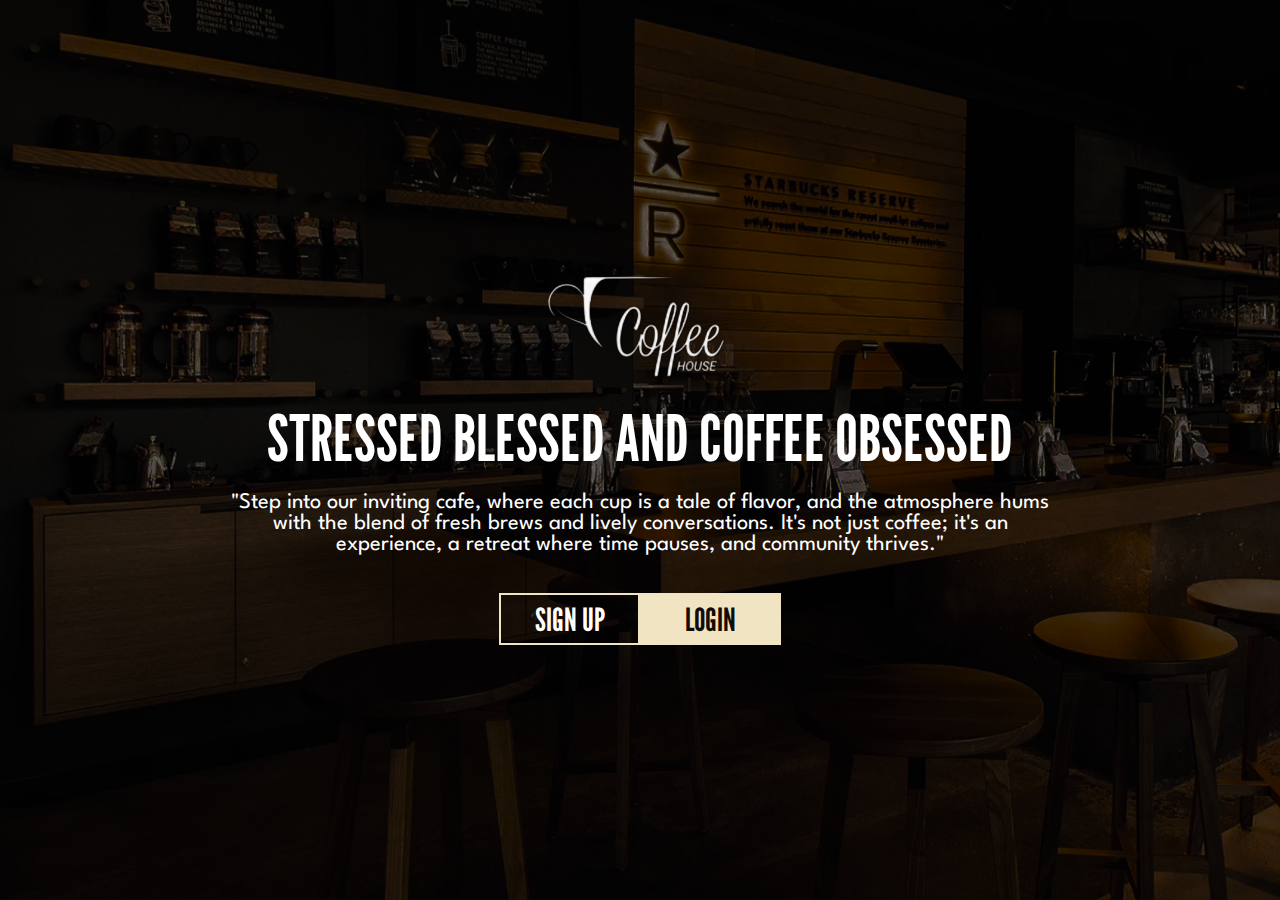
<file: index.html>
<!DOCTYPE html>
<html lang="en">

<head>

    <!-- **************** IMPORTING ALL THE FONTS BELOW ********** -->
    <link rel="preconnect" href="https://fonts.googleapis.com">
    <link rel="preconnect" href="https://fonts.gstatic.com" crossorigin>
    <link href="https://fonts.googleapis.com/css2?family=League+Gothic&family=League+Spartan&display=swap"
        rel="stylesheet">

    <meta charset="UTF-8">
    <meta name="viewport" content="width=device-width, initial-scale=1.0">
    <title>Home</title>


    <!-- stylesheets -->
    <link rel="stylesheet" href="./styles.css">


    <!--  -->
</head>

<body>
    <main>
        <div class="heroSection">

            <!-- ************THE LOGO************* -->
            <img class="coffeeShopLogo" src="./assets/coffeeLogo2-removebg-preview (1) 1.png" alt="">

            <!-- **********Punch Line************* -->
            <p class="font-gothic punchLine">STRESSED BLESSED AND COFFEE OBSESSED</p>


            <!-- ********** SMALLER LINES *********** -->
            <p class="font-spartan smallerLines">"Step into our inviting cafe, where each cup is a tale of flavor, and
                the atmosphere hums with the blend
                of fresh brews and lively conversations. It's not just coffee; it's an experience, a retreat where time
                pauses, and community thrives."</p>

            </>


            <!-- ************* buttons ************** -->

            <div class="buttonsWrapper">
                <div class="buttons font-gothic signUp">SIGN UP</div>
                <div class="buttons font-gothic login">LOGIN</div>
            </div>
    </main>
</body>

</html>
</file>
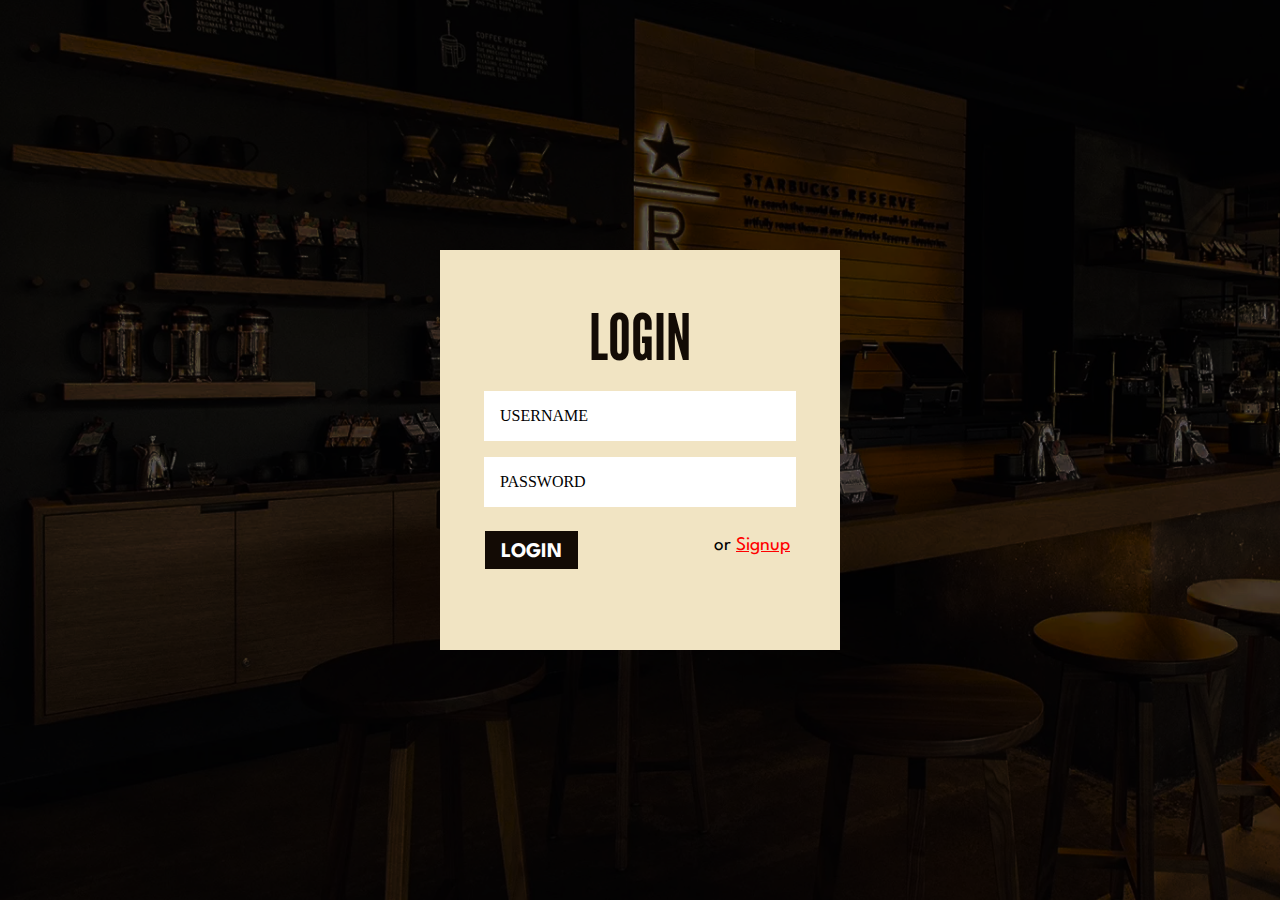
<file: pages/login.html>
<!DOCTYPE html>
<html lang="en">

<head>

    <!-- **************** IMPORTING ALL THE FONTS BELOW ********** -->
    <link rel="preconnect" href="https://fonts.googleapis.com">
    <link rel="preconnect" href="https://fonts.gstatic.com" crossorigin>
    <link href="https://fonts.googleapis.com/css2?family=League+Gothic&family=League+Spartan&display=swap"
        rel="stylesheet">

    <meta charset="UTF-8">
    <meta name="viewport" content="width=device-width, initial-scale=1.0">
    <title>Home</title>


    <!-- stylesheets -->
    <link rel="stylesheet" href="../styles.css">
    <link rel="stylesheet" href="./css/login.css">


    <!--  -->
</head>

<body>
    <main>
        <div class="heroSection LoginPage">
            <!-- *********** LOGIN BOX ************ -->
            <div class="loginBox">
                <!-- ***************THE LOGIN HEADING*************** -->
                <p class="font-gothic loginHeading">LOGIN</p>

                <!-- ************ USERNAME ************** -->
                <div class="whiteBox userName"> USERNAME </div>
                <div class="whiteBox password"> PASSWORD </div>

                <!-- Login button and signup link -->
                <a class="blackBox font-spartan" href="./menu.html">LOGIN</a>


                <!-- link to the signin page -->
                <p class="font-spartan finalLink">or <a href="">Signup</a></p>


            </div>
        </div>
    </main>
</body>

</html>
</file>
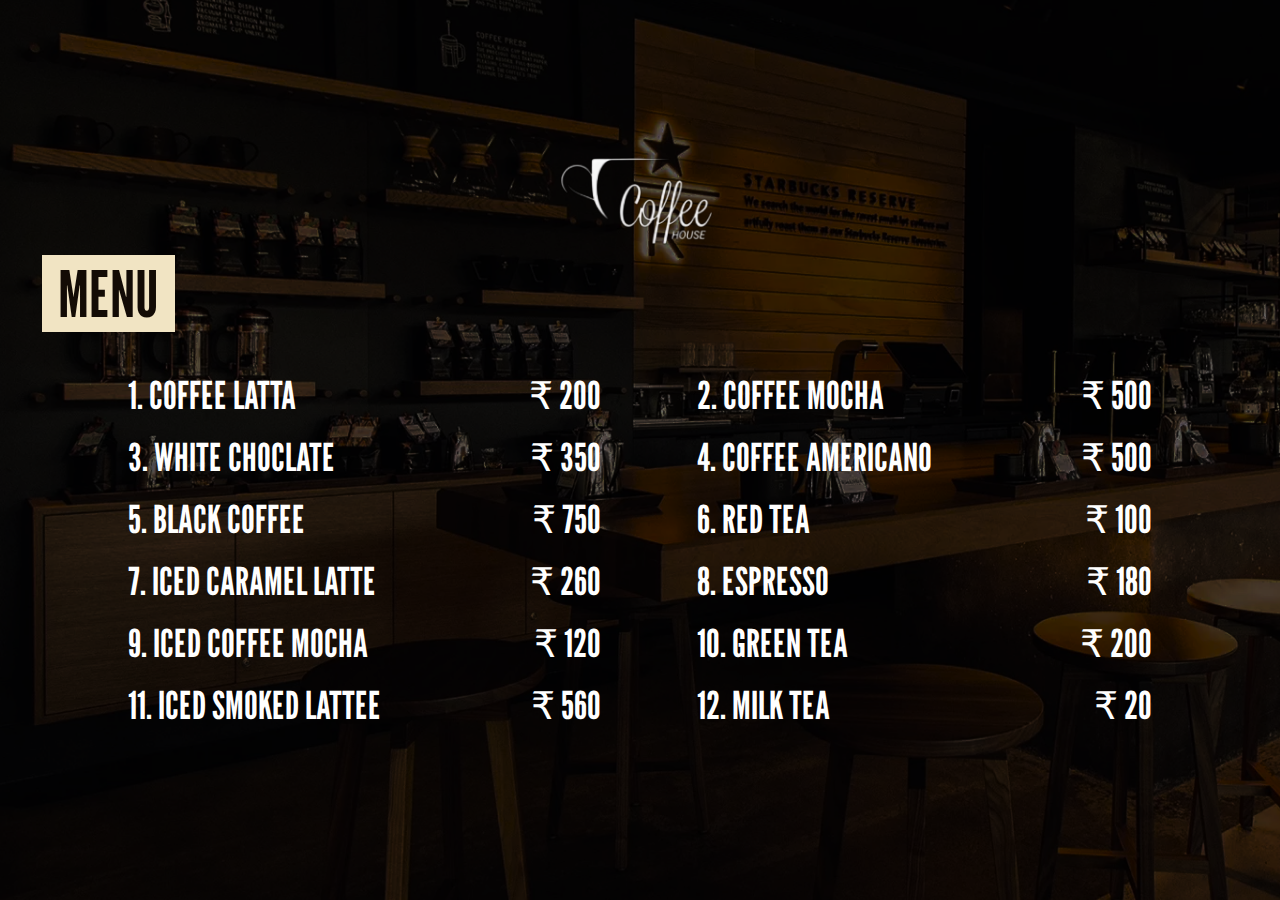
<file: pages/menu.html>
<!DOCTYPE html>
<html lang="en">

<head>

    <!-- **************** IMPORTING ALL THE FONTS BELOW ********** -->
    <link rel="preconnect" href="https://fonts.googleapis.com">
    <link rel="preconnect" href="https://fonts.gstatic.com" crossorigin>
    <link href="https://fonts.googleapis.com/css2?family=League+Gothic&family=League+Spartan&display=swap"
        rel="stylesheet">

    <meta charset="UTF-8">
    <meta name="viewport" content="width=device-width, initial-scale=1.0">
    <title>Home</title>


    <!-- stylesheets -->
    <link rel="stylesheet" href="../styles.css">
    <link rel="stylesheet" href="./css/login.css">


    <!--  -->
</head>

<body>
    <main>
        <div class="heroSection">
            <!-- ***********coffee logo************ -->
            <img class="image" src="../assets/coffeeLogo2-removebg-preview (1) 1.png" alt="">


            <div>
                <p class="font-gothic menu">MENU</p>
            </div>

            <div class="grid-container">
                <div class="grid-item">1. COFFEE LATTA <span class="paisa1">₹ 200</span></div>

                <div class="grid-item">2. COFFEE MOCHA <span class="paisa2">₹ 500</span></div>

                <div class="grid-item">3. WHITE CHOCLATE <span class="paisa3">₹ 350</span></div>

                <div class="grid-item">4. COFFEE AMERICANO <span class="paisa4">₹ 500</span></div>

                <div class="grid-item">5. BLACK COFFEE <span class="paisa5">₹ 750</span></div>

                <div class="grid-item">6. RED TEA<span class="paisa6">₹ 100</span></div>

                <div class="grid-item">7. ICED CARAMEL LATTE <span class="paisa7">₹ 260</span></div>

                <div class="grid-item">8. ESPRESSO <span class="paisa8">₹ 180</span></div>

                <div class="grid-item">9. ICED COFFEE MOCHA <span class="paisa9">₹ 120</span></div>

                <div class="grid-item">10. GREEN TEA <span class="paisa10">₹ 200</span></div>

                <div class="grid-item">11. ICED SMOKED LATTEE <span class="paisa11">₹ 560</span></div>

                <div class="grid-item">12. MILK TEA <span class="paisa12">₹ 20</span></div>
                
            </div>


        </div>
        </div>
    </main>
</body>

</html>
</file>
<file: styles.css>
/* ALL THE FONTS ARE GIVEN BELOW */

/* font-family: 'League Gothic', sans-serif;
font-family: 'League Spartan', sans-serif; */

.font-gothic{
    font-family: 'League Gothic', sans-serif;
}

.font-spartan{
    font-family: 'League Spartan', sans-serif;
}


*{
    padding: 0;
    border: 0;
    margin: 0;
}
main{
    display: flex;
    justify-content: center;
    align-items: center;

    width: 100%;
    height: 100vh;
}
.heroSection{
    width: 100%;
    height: 100%;
    background-image: url(./assets/image\ 2.png);

    background-repeat: no-repeat;

    /* background-position: center center; */
    /* background-size: cover; */

    background-position-y: -6rem;

    display: flex;
    flex-direction: column;
    justify-content: center;
    align-items: center;

    color: white;

}


.coffeeShopLogo{

    width: 14rem;
}

/* EDITING THE LINES */
.punchLine{
    font-size: 4rem;
}

.smallerLines{
    font-size: 1.4rem;
    text-align: center;

    margin-top: 1rem;

    padding-left: 14rem;
    padding-right: 14rem;

    margin-bottom: 2.4rem;
}


/* making the hero section buttons */

.buttonsWrapper{

    width: 22%;

    display: flex;
    justify-content: space-evenly;

    
}
.buttons{
    width: 9rem;
    height: 3rem;

    background-color: white;

    display: flex;
    justify-content: center;
    align-items: center;
}

.signUp{
    font-size: 2rem;
    background-color: rgba(1, 1, 1,0);
    color: white;

    border: #F1E4C3 solid 2px;
}

.login{
    font-size: 2rem;
    background-color: #F1E4C3;
    border: #F1E4C3 solid 2px;

    color: #130B05;
}
</file>
<file: pages/css/login.css>
.LoginPage{
    display: flex;
    justify-content: center;
    align-items: center;
}


.loginBox{
    width: 25rem;
    height: 25rem;

    background-color: #F1E4C3;

    display: flex;
    flex-direction: column;
    justify-content: center;
    align-items: center;
}

.loginHeading{
    color: #130B05;
    font-size: 4rem;

    margin-bottom: 1rem;
}

.whiteBox{
    background-color: white;
    color: black;
    padding: 1rem;
    width: 70%;
    
}


.password{
    margin-bottom: 2.5rem;
}

.userName{
    margin-bottom: 1rem;
}

.blackBox{
    color: white;
    background-color: #130B05;

    padding: 0.7rem 1rem 0.4rem 1rem;
    font-size: 1.3rem;

    position: relative;
    bottom: 1rem;
    right: 6.8rem;

    font-weight: 700;

    cursor: pointer;

    text-decoration: none;
    
}

.finalLink{
    color: black;
    font-size: 1.2rem;
    position: relative;

    bottom: 3rem;
    left: 7rem;
}

.finalLink a{
    color: red;

}

.image{
    width: 12rem;
    position: relative;
    bottom: 2rem;
    /* height: 2rem; */
}

.menu{
    font-size: 4rem;
    /* position: absolute; */
    margin-right: 66.5rem;
    position: relative;
    bottom: 2.5rem;

    background-color: #F1E4C3;
    color: #130B05;

    padding-left: 1rem;
    padding-right: 1rem;

}


.grid-container{
    width: 80%;
    display: grid;
    grid-template-columns: auto auto;

    column-gap: 6rem;
    row-gap: 1rem;
}

.grid-item{
    font-size: 2.4rem;
    font-family: 'League Gothic', sans-serif;

    display: flex;
    justify-content: space-between;

}
</file>
